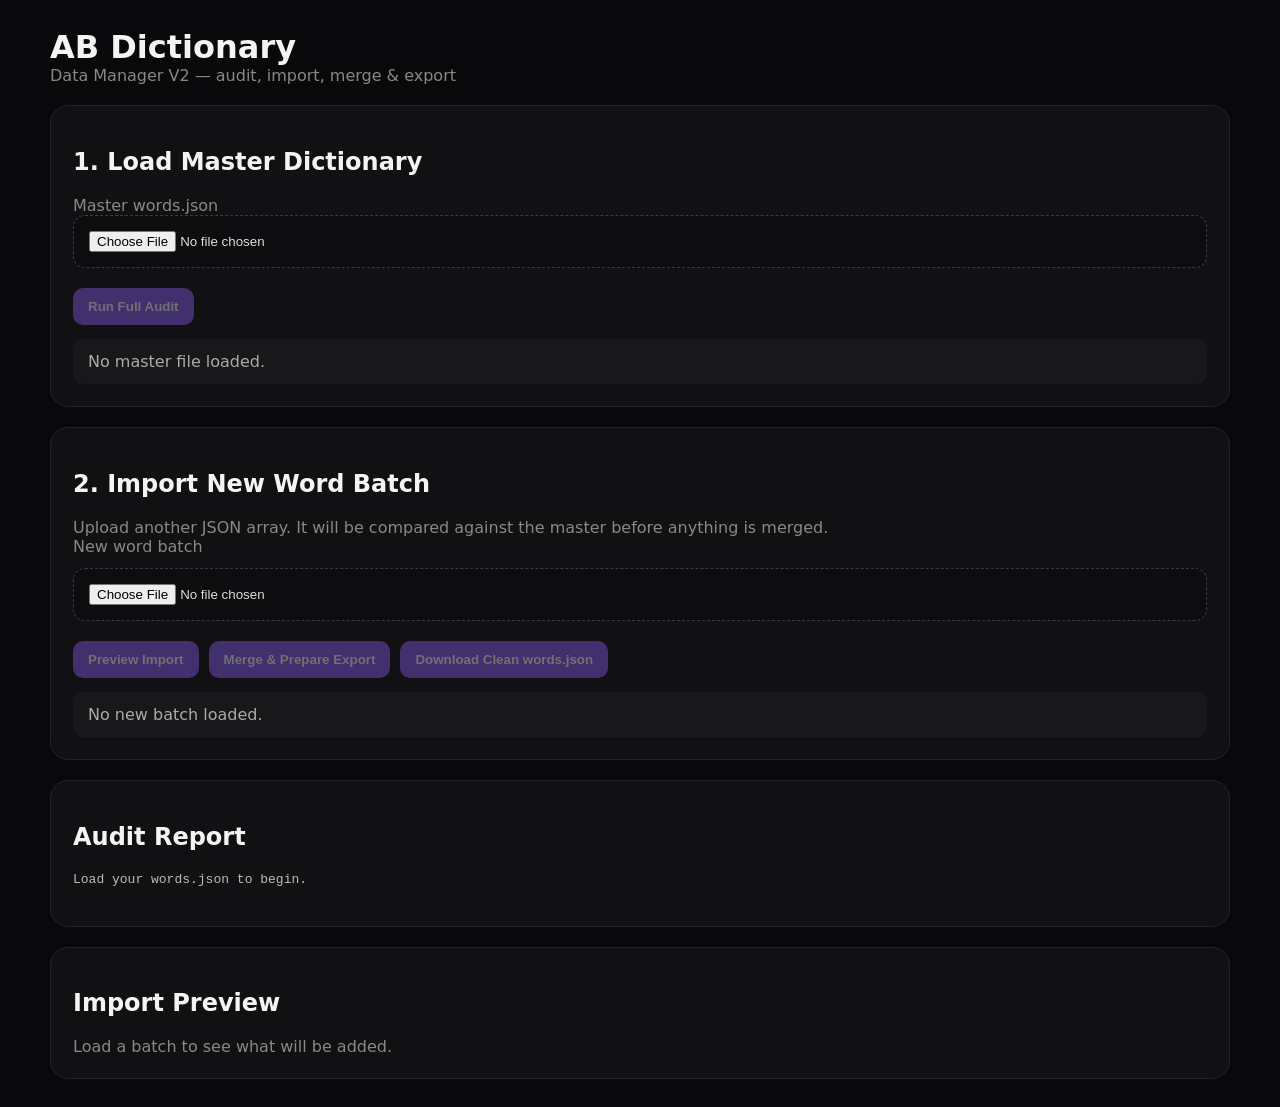
<file: tools/data-manager.html>
<!doctype html>
<html lang="en">
  <head>
    <meta charset="UTF-8" />
    <meta name="viewport" content="width=device-width,initial-scale=1.0" />
    <title>AB Dictionary — Data Manager V2</title>
    <style>
      * {
        box-sizing: border-box;
      }
      body {
        margin: 0;
        background: #09090b;
        color: #f4f4f5;
        font-family: Inter, system-ui, Arial, sans-serif;
        padding: 28px;
      }
      .wrap {
        max-width: 1180px;
        margin: auto;
      }
      .top {
        display: flex;
        justify-content: space-between;
        align-items: end;
        gap: 20px;
        flex-wrap: wrap;
      }
      h1 {
        margin: 0;
        font-size: 32px;
      }
      .muted {
        color: #888;
      }
      .panel {
        margin-top: 20px;
        padding: 22px;
        border: 1px solid #242428;
        border-radius: 18px;
        background: #111114;
      }
      .grid {
        display: grid;
        grid-template-columns: repeat(auto-fit, minmax(160px, 1fr));
        gap: 12px;
      }
      .stat {
        padding: 18px;
        border: 1px solid #242428;
        border-radius: 14px;
        background: #0d0d10;
      }
      .num {
        font-size: 27px;
        font-weight: 800;
      }
      .label {
        font-size: 12px;
        color: #888;
        margin-top: 4px;
      }
      .good {
        color: #4ade80;
      }
      .bad {
        color: #f87171;
      }
      .warn {
        color: #facc15;
      }
      input[type="file"] {
        width: 100%;
        padding: 15px;
        border: 1px dashed #3a3a40;
        border-radius: 12px;
        background: #0d0d10;
        color: #ddd;
      }
      .batch-file {
        margin-top: 12px;
      }
      button {
        border: 0;
        border-radius: 10px;
        padding: 11px 15px;
        background: #8b5cf6;
        color: white;
        font-weight: 750;
        cursor: pointer;
        margin: 6px 6px 0 0;
      }
      button.secondary {
        background: #24242a;
      }
      button.danger {
        background: #b91c1c;
      }
      button:disabled {
        opacity: 0.4;
        cursor: not-allowed;
      }
      .actions {
        display: flex;
        flex-wrap: wrap;
        gap: 4px;
        margin-top: 14px;
      }
      .notice {
        padding: 13px 15px;
        border-radius: 11px;
        background: #18181b;
        color: #aaa;
        margin-top: 14px;
      }
      table {
        width: 100%;
        border-collapse: collapse;
        margin-top: 14px;
        font-size: 13px;
      }
      th,
      td {
        text-align: left;
        padding: 10px;
        border-bottom: 1px solid #222;
      }
      th {
        color: #aaa;
      }
      .scroll {
        overflow: auto;
        max-height: 360px;
      }
      .badge {
        display: inline-block;
        padding: 4px 7px;
        border-radius: 7px;
        background: #27272a;
        color: #ccc;
        font-size: 11px;
      }
      pre {
        white-space: pre-wrap;
        color: #bbb;
        line-height: 1.55;
      }
      @media (max-width: 600px) {
        body {
          padding: 16px;
        }
        h1 {
          font-size: 25px;
        }
      }
    </style>
  </head>
  <body>
    <div class="wrap">
      <div class="top">
        <div>
          <h1>AB Dictionary</h1>
          <div class="muted">
            Data Manager V2 — audit, import, merge & export
          </div>
        </div>
      </div>

      <div class="panel">
        <h2>1. Load Master Dictionary</h2>
        <label for="masterFile" class="muted">Master words.json</label>
        <input id="masterFile" type="file" accept=".json" />
        <div class="actions">
          <button id="auditBtn" disabled>Run Full Audit</button>
        </div>
        <div id="masterStatus" class="notice">No master file loaded.</div>
      </div>

      <div class="panel">
        <h2>2. Import New Word Batch</h2>
        <div class="muted">
          Upload another JSON array. It will be compared against the master
          before anything is merged.
        </div>
        <label for="batchFile" class="muted">New word batch</label>
        <input id="batchFile" class="batch-file" type="file" accept=".json" />
        <div class="actions">
          <button id="previewBtn" disabled>Preview Import</button>
          <button id="mergeBtn" disabled>Merge & Prepare Export</button>
          <button id="downloadBtn" disabled>Download Clean words.json</button>
        </div>
        <div id="importStatus" class="notice">No new batch loaded.</div>
      </div>

      <div class="grid" id="stats"></div>

      <div class="panel">
        <h2>Audit Report</h2>
        <pre id="report">Load your words.json to begin.</pre>
      </div>

      <div class="panel">
        <h2>Import Preview</h2>
        <div id="preview" class="muted">
          Load a batch to see what will be added.
        </div>
      </div>
    </div>

    <script>
      let master = [],
        batch = [],
        merged = null;
      const REQUIRED = [
        "id",
        "word",
        "partOfSpeech",
        "meaning",
        "bangla",
        "pronunciation",
        "example",
        "synonyms",
        "antonyms",
        "difficulty",
        "category",
      ];
      const DIFFICULTY = ["Easy", "Medium", "Hard", "Expert"];

      const masterFile = document.getElementById("masterFile");
      const batchFile = document.getElementById("batchFile");
      const auditBtn = document.getElementById("auditBtn");
      const previewBtn = document.getElementById("previewBtn");
      const mergeBtn = document.getElementById("mergeBtn");
      const downloadBtn = document.getElementById("downloadBtn");
      const report = document.getElementById("report");
      const preview = document.getElementById("preview");
      const stats = document.getElementById("stats");

      function parseJSON(file) {
        return file.text().then((t) => {
          const x = JSON.parse(t);
          if (!Array.isArray(x))
            throw new Error("JSON must be an array of word objects.");
          return x;
        });
      }
      function key(w) {
        return String(w ?? "")
          .trim()
          .toLocaleLowerCase();
      }
      function audit(arr) {
        const words = new Map(),
          ids = new Map();
        let dupWords = 0,
          dupIds = 0,
          missing = 0,
          invalidDifficulty = 0,
          invalidArrays = 0;
        const details = [];
        arr.forEach((w, i) => {
          const k = key(w.word);
          if (k) {
            if (words.has(k)) {
              dupWords++;
              details.push(
                `Duplicate word: ${w.word} (entries ${words.get(k) + 1} and ${i + 1})`,
              );
            } else words.set(k, i);
          }
          if (ids.has(String(w.id))) {
            dupIds++;
            details.push(
              `Duplicate ID: ${w.id} (entries ${ids.get(String(w.id)) + 1} and ${i + 1})`,
            );
          } else ids.set(String(w.id), i);
          REQUIRED.forEach((f) => {
            if (w[f] === undefined || w[f] === null || w[f] === "") missing++;
          });
          if (!DIFFICULTY.includes(w.difficulty)) invalidDifficulty++;
          if (!Array.isArray(w.synonyms) || !Array.isArray(w.antonyms))
            invalidArrays++;
        });
        return {
          total: arr.length,
          unique: words.size,
          dupWords,
          dupIds,
          missing,
          invalidDifficulty,
          invalidArrays,
          details,
        };
      }
      function showStats(a) {
        stats.innerHTML = [
          ["Total", a.total, ""],
          ["Unique", a.unique, "good"],
          ["Duplicate Words", a.dupWords, a.dupWords ? "bad" : "good"],
          ["Duplicate IDs", a.dupIds, a.dupIds ? "bad" : "good"],
          ["Missing Fields", a.missing, a.missing ? "warn" : "good"],
          [
            "Invalid Difficulty",
            a.invalidDifficulty,
            a.invalidDifficulty ? "warn" : "good",
          ],
        ]
          .map(
            (x) =>
              `<div class="stat"><div class="num ${x[2]}">${x[1].toLocaleString()}</div><div class="label">${x[0]}</div></div>`,
          )
          .join("");
      }
      masterFile.onchange = async () => {
        try {
          master = await parseJSON(masterFile.files[0]);
          auditBtn.disabled = false;
          document.getElementById("masterStatus").innerHTML =
            `Loaded <b>${master.length.toLocaleString()}</b> master entries.`;
        } catch (e) {
          master = [];
          auditBtn.disabled = true;
          document.getElementById("masterStatus").innerHTML =
            `<span class="bad">${e.message}</span>`;
        }
      };
      batchFile.onchange = async () => {
        try {
          batch = await parseJSON(batchFile.files[0]);
          previewBtn.disabled = false;
          document.getElementById("importStatus").innerHTML =
            `Loaded <b>${batch.length.toLocaleString()}</b> candidate entries.`;
        } catch (e) {
          batch = [];
          previewBtn.disabled = true;
          mergeBtn.disabled = true;
          document.getElementById("importStatus").innerHTML =
            `<span class="bad">${e.message}</span>`;
        }
      };
      auditBtn.onclick = () => {
        const a = audit(master);
        showStats(a);
        report.textContent = `AB DICTIONARY DATA AUDIT
────────────────────────
Total entries: ${a.total.toLocaleString()}
Unique words: ${a.unique.toLocaleString()}
Duplicate words: ${a.dupWords}
Duplicate IDs: ${a.dupIds}
Missing required fields: ${a.missing}
Invalid difficulty: ${a.invalidDifficulty}
Invalid synonym/antonym arrays: ${a.invalidArrays}

STATUS:
${a.dupWords || a.dupIds || a.missing || a.invalidDifficulty || a.invalidArrays ? "⚠ DATA NEEDS ATTENTION" : "✓ MASTER DATA LOOKS HEALTHY"}

${a.details.slice(0, 100).join("\\n")}`;
      };
      previewBtn.onclick = () => {
        if (!master.length || !batch.length) return;
        const existing = new Set(
          master.map((x) => key(x.word)).filter(Boolean),
        );
        const seen = new Set(),
          additions = [],
          duplicates = [];
        batch.forEach((w) => {
          const k = key(w.word);
          if (!k) {
            duplicates.push({ w, reason: "Missing word" });
            return;
          }
          if (existing.has(k) || seen.has(k)) {
            duplicates.push({
              w,
              reason: "Already exists / duplicate in batch",
            });
            return;
          }
          seen.add(k);
          additions.push(w);
        });
        const ba = audit(batch);
        preview.innerHTML = `<div class="grid">
    <div class="stat"><div class="num">${batch.length}</div><div class="label">Batch entries</div></div>
    <div class="stat"><div class="num good">${additions.length}</div><div class="label">New unique words</div></div>
    <div class="stat"><div class="num warn">${duplicates.length}</div><div class="label">Rejected duplicates</div></div>
    <div class="stat"><div class="num ${ba.missing ? "warn" : "good"}">${ba.missing}</div><div class="label">Missing fields</div></div>
  </div>
  <div class="notice">Nothing has been changed. Preview only.</div>
  <div class="scroll"><table><thead><tr><th>Word</th><th>Reason</th></tr></thead><tbody>${duplicates
    .slice(0, 100)
    .map(
      (x) =>
        `<tr><td>${escapeHtml(x.w.word || "(blank)")}</td><td><span class="badge">${escapeHtml(x.reason)}</span></td></tr>`,
    )
    .join("")}</tbody></table></div>`;
        mergeBtn.disabled = false;
      };
      mergeBtn.onclick = () => {
        if (!master.length || !batch.length) return;
        const existing = new Set(
          master.map((x) => key(x.word)).filter(Boolean),
        );
        const seen = new Set(existing),
          additions = [];
        batch.forEach((w) => {
          const k = key(w.word);
          if (k && !seen.has(k)) {
            seen.add(k);
            additions.push(w);
          }
        });
        let next =
          Math.max(
            0,
            ...master.map((x) => Number(x.id)).filter(Number.isFinite),
          ) + 1;
        const cleanAdditions = additions.map((w) => ({ ...w, id: next++ }));
        merged = [...master, ...cleanAdditions];
        // Final de-duplication by word while preserving the master copy.
        const final = [],
          finalWords = new Set();
        merged.forEach((w) => {
          const k = key(w.word);
          if (k && !finalWords.has(k)) {
            finalWords.add(k);
            final.push(w);
          }
        });
        merged = final.map((w, i) => ({ ...w, id: i + 1 }));
        downloadBtn.disabled = false;
        const a = audit(merged);
        showStats(a);
        report.textContent = `MERGE READY
────────────────────────
Master entries: ${master.length.toLocaleString()}
Candidate entries: ${batch.length.toLocaleString()}
Final entries: ${merged.length.toLocaleString()}
New unique words added: ${(merged.length - master.length).toLocaleString()}
Duplicates remaining: ${a.dupWords}
Duplicate IDs remaining: ${a.dupIds}
Missing required fields: ${a.missing}

The master file has NOT been overwritten.
Click "Download Clean words.json" to create the merged file.`;
      };
      downloadBtn.onclick = () => {
        if (!merged) return;
        const blob = new Blob([JSON.stringify(merged, null, 2)], {
          type: "application/json",
        });
        const a = document.createElement("a");
        a.href = URL.createObjectURL(blob);
        a.download = "words.json";
        a.click();
        URL.revokeObjectURL(a.href);
      };
      function escapeHtml(s) {
        return String(s).replace(
          /[&<>"']/g,
          (m) =>
            ({
              "&": "&amp;",
              "<": "&lt;",
              ">": "&gt;",
              '"': "&quot;",
              "'": "&#039;",
            })[m],
        );
      }
    </script>
  </body>
</html>
</file>
